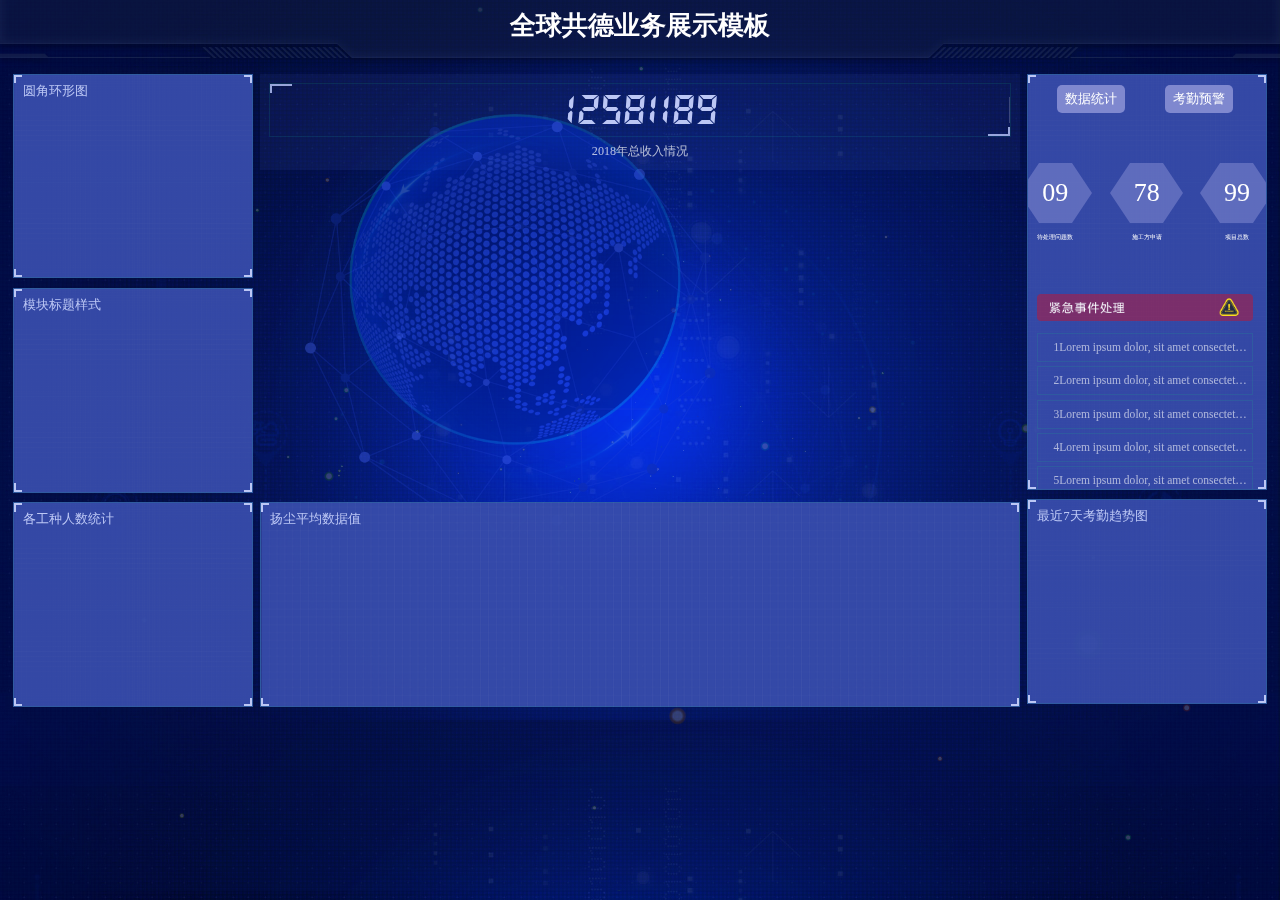
<file: 全球共德数据大屏/全球共德数据大屏/index.html>
﻿<!doctype html>
<html>

<head>
  <meta charset="utf-8">
  <title>index</title>
  <script type="text/javascript" src="js/jquery.js"></script>
  <link rel="stylesheet" href="css/comon0.css">
</head>
<script>
  $(window).load(function () {
    $(".loading").fadeOut()
  })

  /****/
  $(document).ready(function () {
    var whei = $(window).width()
    $("html").css({
      fontSize: whei / 20
    })
    $(window).resize(function () {
      var whei = $(window).width()
      $("html").css({
        fontSize: whei / 20
      })
    });
  });
</script>
<!-- <script type="text/javascript" src="js/echarts.min.js"></script> -->
<script src="https://cdn.bootcdn.net/ajax/libs/echarts/5.1.2/echarts.min.js"></script>
<script language="JavaScript" src="js/js.js"></script>
<script src="js/drag.js"></script>

<body>
  <div class="canvas" style="opacity: .2">
    <iframe frameborder="0" src="js/index.html" style="width: 100%; height: 100%"></iframe>
  </div>
  <div class="loading">
    <div class="loadbox"> <img src="picture/loading.gif"> 页面加载中... </div>
  </div>
  <div class="head">
    <h1>全球共德业务展示模板</h1>
    <div class="weather">
      <!--<img src="picture/weather.png"><span>多云转小雨</span>--><span id="showTime"></span></div>

    <script>
      var t = null;
      t = setTimeout(time, 1000); //開始运行
      function time() {
        clearTimeout(t); //清除定时器
        dt = new Date();
        var y = dt.getFullYear();
        var mt = dt.getMonth() + 1;
        var day = dt.getDate();
        var h = dt.getHours(); //获取时
        var m = dt.getMinutes(); //获取分
        var s = dt.getSeconds(); //获取秒
        document.getElementById("showTime").innerHTML = y + "年" + mt + "月" + day + "-" + h + "时" + m + "分" + s + "秒";
        t = setTimeout(time, 1000); //设定定时器，循环运行     
      }
    </script>


  </div>
  <div class="mainbox">
    <ul class="clearfix">
      <li>
        <div class="boxall" style="height: 3.2rem" draggable="true">
          <div class="alltitle">圆角环形图</div>
          <div class="allnav" id="ringEchart"></div>
          <div class="boxfoot"></div>
        </div>


        <div class="boxall" style="height: 3.2rem" draggable="true">
          <div class="alltitle">模块标题样式</div>
          <div class="allnav" id="echart5"></div>
          <div class="boxfoot"></div>
        </div>





        <div class="boxall" style="height: 3.2rem" draggable="true">
          <div class="alltitle">各工种人数统计</div>
          <div class="allnav" id="echart2"></div>
          <div class="boxfoot"></div>
        </div>
      </li>
      <li>
        <div class="bar">
          <div class="barbox">
            <ul class="clearfix">
              <li class="pulll_left counter">12581189</li>
              <!-- <li class="pulll_left counter">3912410</li> -->
            </ul>
          </div>
          <div class="barbox2">
            <ul class="clearfix">
              <li class="pulll_left">2018年总收入情况 </li>
              <!-- <li class="pulll_left">2018年总支出情况</li> -->
            </ul>
          </div>
        </div>
        <div class="map">
          <div class="map1"><img src="picture/lbx.png"></div>
          <div class="map2"><img src="picture/jt.png"></div>
          <div class="map3"><img src="picture/map.png"></div>
          <div class="map4" id="map_1"></div>
        </div>
        <div class="avg boxall" style="height: 3.2rem;" draggable="true">
          <div class="alltitle">扬尘平均数据值</div>
          <div class="allnav" id="echart4"></div>
          <div class="boxfoot"></div>
        </div>
      </li>
      <li>
        <!-- <div class="boxall" style="height:.4rem" draggable="true">
          <div class="alltitle">模块标题样式</div>
          <div class="boxfoot"></div>
        </div> -->
        <div class="boxall" style="height: 6.5rem;" id="spec" draggable="false">
          <div class="small_title">
            <span>数据统计</span>
            <span>考勤预警</span>
          </div>
          <div class="nums">
            <div class="num">
              <p class="n">09</p>
              <p class="desc">待处理问题数</p>
            </div>
            <div class="num">
              <p class="n">78</p>
              <p class="desc">施工方申请</p>
            </div>
            <div class="num">
              <p class="n">99</p>
              <p class="desc">项目总数</p>
            </div>
          </div>
          <div class="alltitle"><img src="./images/title.png" alt="" class="tootip_title" style="margin-top: .2rem;">
          </div>
          <div class="wrap">
            <ul>
              <li>
                <p>1Lorem ipsum dolor, sit amet consectetur adipisicing elit. Sequi maxime veritatis, ullam dolorum
                  tenetur quae ducimus cumque laudantium expedita eaque cum quo sunt, quis neque omnis delectus quidem
                  autem? Inventore!</p>
              </li>
              <li>
                <p>2Lorem ipsum dolor, sit amet consectetur adipisicing elit. Sequi maxime veritatis, ullam dolorum
                  tenetur quae ducimus cumque laudantium expedita eaque cum quo sunt, quis neque omnis delectus quidem
                  autem? Inventore!</p>
              </li>
              <li>
                <p>3Lorem ipsum dolor, sit amet consectetur adipisicing elit. Sequi maxime veritatis, ullam dolorum
                  tenetur quae ducimus cumque laudantium expedita eaque cum quo sunt, quis neque omnis delectus quidem
                  autem? Inventore!</p>
              </li>
              <li>
                <p>4Lorem ipsum dolor, sit amet consectetur adipisicing elit. Sequi maxime veritatis, ullam dolorum
                  tenetur quae ducimus cumque laudantium expedita eaque cum quo sunt, quis neque omnis delectus quidem
                  autem? Inventore!</p>
              </li>
              <li>
                <p>5Lorem ipsum dolor, sit amet consectetur adipisicing elit. Sequi maxime veritatis, ullam dolorum
                  tenetur quae ducimus cumque laudantium expedita eaque cum quo sunt, quis neque omnis delectus quidem
                  autem? Inventore!</p>
              </li>
              <li>
                <p>6Lorem ipsum dolor, sit amet consectetur adipisicing elit. Sequi maxime veritatis, ullam dolorum
                  tenetur quae ducimus cumque laudantium expedita eaque cum quo sunt, quis neque omnis delectus quidem
                  autem? Inventore!</p>
              </li>
            </ul>
          </div>
          <div class="boxfoot"></div>
        </div>

        <div class="boxall" style="height: 3.2rem" draggable="true">
          <div class="alltitle">最近7天考勤趋势图</div>
          <div class="allnav" id="kaoqin"></div>
          <div class="boxfoot">
          </div>
        </div>


      </li>
    </ul>
  </div>
  <div class="back"></div>

  <script type="text/javascript" src="js/china.js"></script>
  <script type="text/javascript" src="js/area_echarts.js"></script>
</body>

</html>
</file>
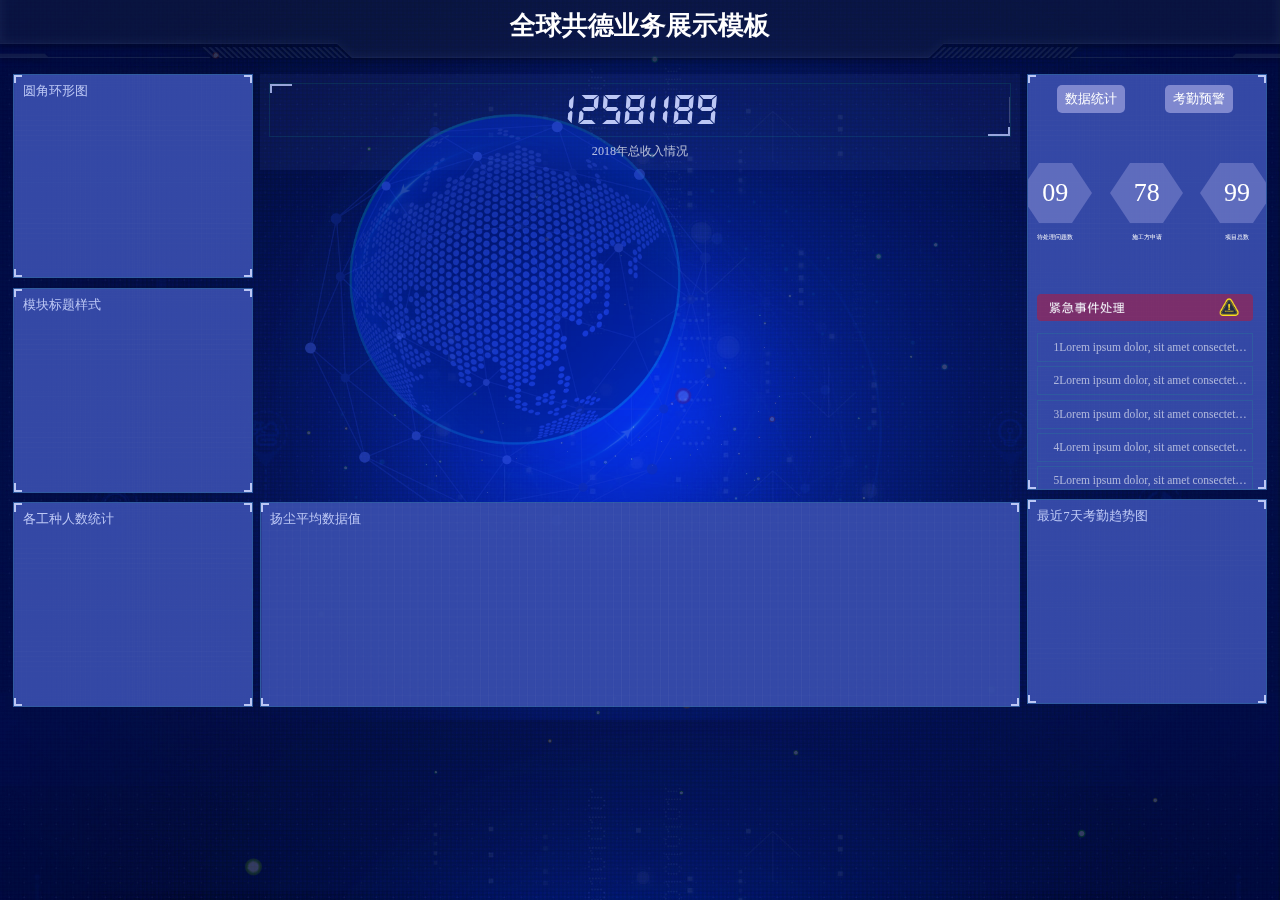
<file: 大数据可视化展板通用模板/大数据可视化展板通用模板/index.html>
﻿<!doctype html>
<html>

<head>
  <meta charset="utf-8">
  <title>index</title>
  <script type="text/javascript" src="js/jquery.js"></script>
  <link rel="stylesheet" href="css/comon0.css">
</head>
<script>
  $(window).load(function () {
    $(".loading").fadeOut()
  })

  /****/
  $(document).ready(function () {
    var whei = $(window).width()
    $("html").css({
      fontSize: whei / 20
    })
    $(window).resize(function () {
      var whei = $(window).width()
      $("html").css({
        fontSize: whei / 20
      })
    });
  });
</script>
<!-- <script type="text/javascript" src="js/echarts.min.js"></script> -->
<script src="https://cdn.bootcdn.net/ajax/libs/echarts/5.1.2/echarts.min.js"></script>
<script language="JavaScript" src="js/js.js"></script>
<script src="js/drag.js"></script>

<body>
  <div class="canvas" style="opacity: .2">
    <iframe frameborder="0" src="js/index.html" style="width: 100%; height: 100%"></iframe>
  </div>
  <div class="loading">
    <div class="loadbox"> <img src="picture/loading.gif"> 页面加载中... </div>
  </div>
  <div class="head">
    <h1>全球共德业务展示模板</h1>
    <div class="weather">
      <!--<img src="picture/weather.png"><span>多云转小雨</span>--><span id="showTime"></span></div>

    <script>
      var t = null;
      t = setTimeout(time, 1000); //開始运行
      function time() {
        clearTimeout(t); //清除定时器
        dt = new Date();
        var y = dt.getFullYear();
        var mt = dt.getMonth() + 1;
        var day = dt.getDate();
        var h = dt.getHours(); //获取时
        var m = dt.getMinutes(); //获取分
        var s = dt.getSeconds(); //获取秒
        document.getElementById("showTime").innerHTML = y + "年" + mt + "月" + day + "-" + h + "时" + m + "分" + s + "秒";
        t = setTimeout(time, 1000); //设定定时器，循环运行     
      }
    </script>


  </div>
  <div class="mainbox">
    <ul class="clearfix">
      <li>
        <div class="boxall" style="height: 3.2rem" draggable="true">
          <div class="alltitle">圆角环形图</div>
          <div class="allnav" id="ringEchart"></div>
          <div class="boxfoot"></div>
        </div>


        <div class="boxall" style="height: 3.2rem" draggable="true">
          <div class="alltitle">模块标题样式</div>
          <div class="allnav" id="echart5"></div>
          <div class="boxfoot"></div>
        </div>





        <div class="boxall" style="height: 3.2rem" draggable="true">
          <div class="alltitle">各工种人数统计</div>
          <div class="allnav" id="echart2"></div>
          <div class="boxfoot"></div>
        </div>
      </li>
      <li>
        <div class="bar">
          <div class="barbox">
            <ul class="clearfix">
              <li class="pulll_left counter">12581189</li>
              <!-- <li class="pulll_left counter">3912410</li> -->
            </ul>
          </div>
          <div class="barbox2">
            <ul class="clearfix">
              <li class="pulll_left">2018年总收入情况 </li>
              <!-- <li class="pulll_left">2018年总支出情况</li> -->
            </ul>
          </div>
        </div>
        <div class="map">
          <div class="map1"><img src="picture/lbx.png"></div>
          <div class="map2"><img src="picture/jt.png"></div>
          <div class="map3"><img src="picture/map.png"></div>
          <div class="map4" id="map_1"></div>
        </div>
        <div class="avg boxall" style="height: 3.2rem;" draggable="true">
          <div class="alltitle">扬尘平均数据值</div>
          <div class="allnav" id="echart4"></div>
          <div class="boxfoot"></div>
        </div>
      </li>
      <li>
        <!-- <div class="boxall" style="height:.4rem" draggable="true">
          <div class="alltitle">模块标题样式</div>
          <div class="boxfoot"></div>
        </div> -->
        <div class="boxall" style="height: 6.5rem;">
          <div class="small_title">
            <span>数据统计</span>
            <span>考勤预警</span>
          </div>
          <div class="nums">
            <div class="num">
              <p class="n">09</p>
              <p class="desc">待处理问题数</p>
            </div>
            <div class="num">
              <p class="n">78</p>
              <p class="desc">施工方申请</p>
            </div>
            <div class="num">
              <p class="n">99</p>
              <p class="desc">项目总数</p>
            </div>
          </div>
          <div class="alltitle"><img src="./images/title.png" alt="" class="tootip_title" style="margin-top: .2rem;">
          </div>
          <div class="wrap">
            <ul>
              <li>
                <p>1Lorem ipsum dolor, sit amet consectetur adipisicing elit. Sequi maxime veritatis, ullam dolorum
                  tenetur quae ducimus cumque laudantium expedita eaque cum quo sunt, quis neque omnis delectus quidem
                  autem? Inventore!</p>
              </li>
              <li>
                <p>2Lorem ipsum dolor, sit amet consectetur adipisicing elit. Sequi maxime veritatis, ullam dolorum
                  tenetur quae ducimus cumque laudantium expedita eaque cum quo sunt, quis neque omnis delectus quidem
                  autem? Inventore!</p>
              </li>
              <li>
                <p>3Lorem ipsum dolor, sit amet consectetur adipisicing elit. Sequi maxime veritatis, ullam dolorum
                  tenetur quae ducimus cumque laudantium expedita eaque cum quo sunt, quis neque omnis delectus quidem
                  autem? Inventore!</p>
              </li>
              <li>
                <p>4Lorem ipsum dolor, sit amet consectetur adipisicing elit. Sequi maxime veritatis, ullam dolorum
                  tenetur quae ducimus cumque laudantium expedita eaque cum quo sunt, quis neque omnis delectus quidem
                  autem? Inventore!</p>
              </li>
              <li>
                <p>5Lorem ipsum dolor, sit amet consectetur adipisicing elit. Sequi maxime veritatis, ullam dolorum
                  tenetur quae ducimus cumque laudantium expedita eaque cum quo sunt, quis neque omnis delectus quidem
                  autem? Inventore!</p>
              </li>
              <li>
                <p>6Lorem ipsum dolor, sit amet consectetur adipisicing elit. Sequi maxime veritatis, ullam dolorum
                  tenetur quae ducimus cumque laudantium expedita eaque cum quo sunt, quis neque omnis delectus quidem
                  autem? Inventore!</p>
              </li>
            </ul>
          </div>
          <div class="boxfoot"></div>
        </div>

        <div class="boxall" style="height: 3.2rem" draggable="true">
          <div class="alltitle">最近7天考勤趋势图</div>
          <div class="allnav" id="kaoqin"></div>
          <div class="boxfoot">
          </div>
        </div>


      </li>
    </ul>
  </div>
  <div class="back"></div>

  <script type="text/javascript" src="js/china.js"></script>
  <script type="text/javascript" src="js/area_echarts.js"></script>
</body>

</html>
</file>
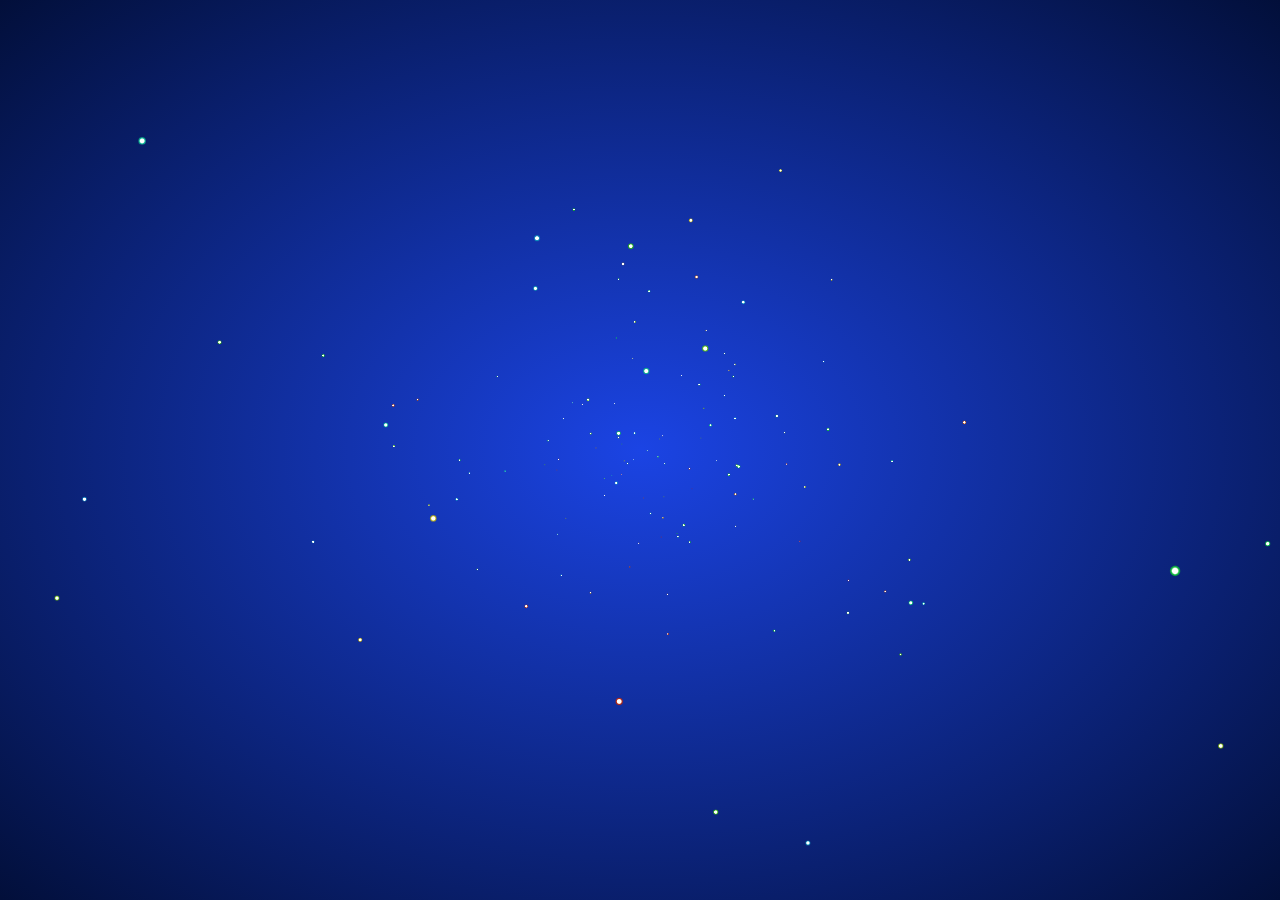
<file: 全球共德数据大屏/全球共德数据大屏/js/index.html>
<html><head>
<meta charset="utf-8">
<title>www.husonghe.com</title>
<style>
html {
  height: 100%;
  background-image: -webkit-radial-gradient(ellipse farthest-corner at center center, #1b44e4 0%, #020f3a 100%);
  background-image: radial-gradient(ellipse farthest-corner at center center, #1b44e4 0%, #020f3a 100%);
  cursor: move;
}

body {
  width: 100%;
  margin: 0;
  overflow: hidden;
}
</style>
</head>

<body>


<canvas id="canv" width="1920" height="572"></canvas>
<script>
var num = 200;
var w = window.innerWidth;
var h = window.innerHeight;
var max = 100;
var _x = 0;
var _y = 0;
var _z = 150;
var dtr = function(d) {
  return d * Math.PI / 180;
};

var rnd = function() {
  return Math.sin(Math.floor(Math.random() * 360) * Math.PI / 180);
};
var dist = function(p1, p2, p3) {
  return Math.sqrt(Math.pow(p2.x - p1.x, 2) + Math.pow(p2.y - p1.y, 2) + Math.pow(p2.z - p1.z, 2));
};

var cam = {
  obj: {
    x: _x,
    y: _y,
    z: _z
  },
  dest: {
    x: 0,
    y: 0,
    z: 1
  },
  dist: {
    x: 0,
    y: 0,
    z: 200
  },
  ang: {
    cplane: 0,
    splane: 0,
    ctheta: 0,
    stheta: 0
  },
  zoom: 1,
  disp: {
    x: w / 2,
    y: h / 2,
    z: 0
  },
  upd: function() {
    cam.dist.x = cam.dest.x - cam.obj.x;
    cam.dist.y = cam.dest.y - cam.obj.y;
    cam.dist.z = cam.dest.z - cam.obj.z;
    cam.ang.cplane = -cam.dist.z / Math.sqrt(cam.dist.x * cam.dist.x + cam.dist.z * cam.dist.z);
    cam.ang.splane = cam.dist.x / Math.sqrt(cam.dist.x * cam.dist.x + cam.dist.z * cam.dist.z);
    cam.ang.ctheta = Math.sqrt(cam.dist.x * cam.dist.x + cam.dist.z * cam.dist.z) / Math.sqrt(cam.dist.x * cam.dist.x + cam.dist.y * cam.dist.y + cam.dist.z * cam.dist.z);
    cam.ang.stheta = -cam.dist.y / Math.sqrt(cam.dist.x * cam.dist.x + cam.dist.y * cam.dist.y + cam.dist.z * cam.dist.z);
  }
};

var trans = {
  parts: {
    sz: function(p, sz) {
      return {
        x: p.x * sz.x,
        y: p.y * sz.y,
        z: p.z * sz.z
      };
    },
    rot: {
      x: function(p, rot) {
        return {
          x: p.x,
          y: p.y * Math.cos(dtr(rot.x)) - p.z * Math.sin(dtr(rot.x)),
          z: p.y * Math.sin(dtr(rot.x)) + p.z * Math.cos(dtr(rot.x))
        };
      },
      y: function(p, rot) {
        return {
          x: p.x * Math.cos(dtr(rot.y)) + p.z * Math.sin(dtr(rot.y)),
          y: p.y,
          z: -p.x * Math.sin(dtr(rot.y)) + p.z * Math.cos(dtr(rot.y))
        };
      },
      z: function(p, rot) {
        return {
          x: p.x * Math.cos(dtr(rot.z)) - p.y * Math.sin(dtr(rot.z)),
          y: p.x * Math.sin(dtr(rot.z)) + p.y * Math.cos(dtr(rot.z)),
          z: p.z
        };
      }
    },
    pos: function(p, pos) {
      return {
        x: p.x + pos.x,
        y: p.y + pos.y,
        z: p.z + pos.z
      };
    }
  },
  pov: {
    plane: function(p) {
      return {
        x: p.x * cam.ang.cplane + p.z * cam.ang.splane,
        y: p.y,
        z: p.x * -cam.ang.splane + p.z * cam.ang.cplane
      };
    },
    theta: function(p) {
      return {
        x: p.x,
        y: p.y * cam.ang.ctheta - p.z * cam.ang.stheta,
        z: p.y * cam.ang.stheta + p.z * cam.ang.ctheta
      };
    },
    set: function(p) {
      return {
        x: p.x - cam.obj.x,
        y: p.y - cam.obj.y,
        z: p.z - cam.obj.z
      };
    }
  },
  persp: function(p) {
    return {
      x: p.x * cam.dist.z / p.z * cam.zoom,
      y: p.y * cam.dist.z / p.z * cam.zoom,
      z: p.z * cam.zoom,
      p: cam.dist.z / p.z
    };
  },
  disp: function(p, disp) {
    return {
      x: p.x + disp.x,
      y: -p.y + disp.y,
      z: p.z + disp.z,
      p: p.p
    };
  },
  steps: function(_obj_, sz, rot, pos, disp) {
    var _args = trans.parts.sz(_obj_, sz);
    _args = trans.parts.rot.x(_args, rot);
    _args = trans.parts.rot.y(_args, rot);
    _args = trans.parts.rot.z(_args, rot);
    _args = trans.parts.pos(_args, pos);
    _args = trans.pov.plane(_args);
    _args = trans.pov.theta(_args);
    _args = trans.pov.set(_args);
    _args = trans.persp(_args);
    _args = trans.disp(_args, disp);
    return _args;
  }
};

(function() {
  "use strict";
  var threeD = function(param) {
    this.transIn = {};
    this.transOut = {};
    this.transIn.vtx = (param.vtx);
    this.transIn.sz = (param.sz);
    this.transIn.rot = (param.rot);
    this.transIn.pos = (param.pos);
  };

  threeD.prototype.vupd = function() {
    this.transOut = trans.steps(

      this.transIn.vtx,
      this.transIn.sz,
      this.transIn.rot,
      this.transIn.pos,
      cam.disp
    );
  };

  var Build = function() {
    this.vel = 0.04;
    this.lim = 360;
    this.diff = 200;
    this.initPos = 100;
    this.toX = _x;
    this.toY = _y;
    this.go();
  };

  Build.prototype.go = function() {
    this.canvas = document.getElementById("canv");
    this.canvas.width = window.innerWidth;
    this.canvas.height = window.innerHeight;
    this.$ = canv.getContext("2d");
    this.$.globalCompositeOperation = 'source-over';
    this.varr = [];
    this.dist = [];
    this.calc = [];

    for (var i = 0, len = num; i < len; i++) {
      this.add();
    }

    this.rotObj = {
      x: 0,
      y: 0,
      z: 0
    };
    this.objSz = {
      x: w / 5,
      y: h / 5,
      z: w / 5
    };
  };

  Build.prototype.add = function() {
    this.varr.push(new threeD({
      vtx: {
        x: rnd(),
        y: rnd(),
        z: rnd()
      },
      sz: {
        x: 0,
        y: 0,
        z: 0
      },
      rot: {
        x: 20,
        y: -20,
        z: 0
      },
      pos: {
        x: this.diff * Math.sin(360 * Math.random() * Math.PI / 180),
        y: this.diff * Math.sin(360 * Math.random() * Math.PI / 180),
        z: this.diff * Math.sin(360 * Math.random() * Math.PI / 180)
      }
    }));
    this.calc.push({
      x: 360 * Math.random(),
      y: 360 * Math.random(),
      z: 360 * Math.random()
    });
  };

  Build.prototype.upd = function() {
    cam.obj.x += (this.toX - cam.obj.x) * 0.05;
    cam.obj.y += (this.toY - cam.obj.y) * 0.05;
  };

  Build.prototype.draw = function() {
    this.$.clearRect(0, 0, this.canvas.width, this.canvas.height);
    cam.upd();
    this.rotObj.x += 0.1;
    this.rotObj.y += 0.1;
    this.rotObj.z += 0.1;

    for (var i = 0; i < this.varr.length; i++) {
      for (var val in this.calc[i]) {
        if (this.calc[i].hasOwnProperty(val)) {
          this.calc[i][val] += this.vel;
          if (this.calc[i][val] > this.lim) this.calc[i][val] = 0;
        }
      }

      this.varr[i].transIn.pos = {
        x: this.diff * Math.cos(this.calc[i].x * Math.PI / 180),
        y: this.diff * Math.sin(this.calc[i].y * Math.PI / 180),
        z: this.diff * Math.sin(this.calc[i].z * Math.PI / 180)
      };
      this.varr[i].transIn.rot = this.rotObj;
      this.varr[i].transIn.sz = this.objSz;
      this.varr[i].vupd();
      if (this.varr[i].transOut.p < 0) continue;
      var g = this.$.createRadialGradient(this.varr[i].transOut.x, this.varr[i].transOut.y, this.varr[i].transOut.p, this.varr[i].transOut.x, this.varr[i].transOut.y, this.varr[i].transOut.p * 2);
      this.$.globalCompositeOperation = 'lighter';
      g.addColorStop(0, 'hsla(255, 255%, 255%, 1)');
      g.addColorStop(.5, 'hsla(' + (i + 2) + ',85%, 40%,1)');
      g.addColorStop(1, 'hsla(' + (i) + ',85%, 40%,.5)');
      this.$.fillStyle = g;
      this.$.beginPath();
      this.$.arc(this.varr[i].transOut.x, this.varr[i].transOut.y, this.varr[i].transOut.p * 2, 0, Math.PI * 2, false);
      this.$.fill();
      this.$.closePath();
    }
  };
  Build.prototype.anim = function() {
    window.requestAnimationFrame = (function() {
      return window.requestAnimationFrame ||
        function(callback, element) {
          window.setTimeout(callback, 1000 / 60);
        };
    })();
    var anim = function() {
      this.upd();
      this.draw();
      window.requestAnimationFrame(anim);

    }.bind(this);
    window.requestAnimationFrame(anim);
  };

  Build.prototype.run = function() {
    this.anim();

    window.addEventListener('mousemove', function(e) {
      this.toX = (e.clientX - this.canvas.width / 2) * -0.8;
      this.toY = (e.clientY - this.canvas.height / 2) * 0.8;
    }.bind(this));
    window.addEventListener('touchmove', function(e) {
      e.preventDefault();
      this.toX = (e.touches[0].clientX - this.canvas.width / 2) * -0.8;
      this.toY = (e.touches[0].clientY - this.canvas.height / 2) * 0.8;
    }.bind(this));
    window.addEventListener('mousedown', function(e) {
      for (var i = 0; i < 100; i++) {
        this.add();
      }
    }.bind(this));
    window.addEventListener('touchstart', function(e) {
      e.preventDefault();
      for (var i = 0; i < 100; i++) {
        this.add();
      }
    }.bind(this));
  };
  var app = new Build();
  app.run();
})();
window.addEventListener('resize', function() {
  canvas.width = w = window.innerWidth;
  canvas.height = h = window.innerHeight;
}, false);
</script>
</body></html>
</file>
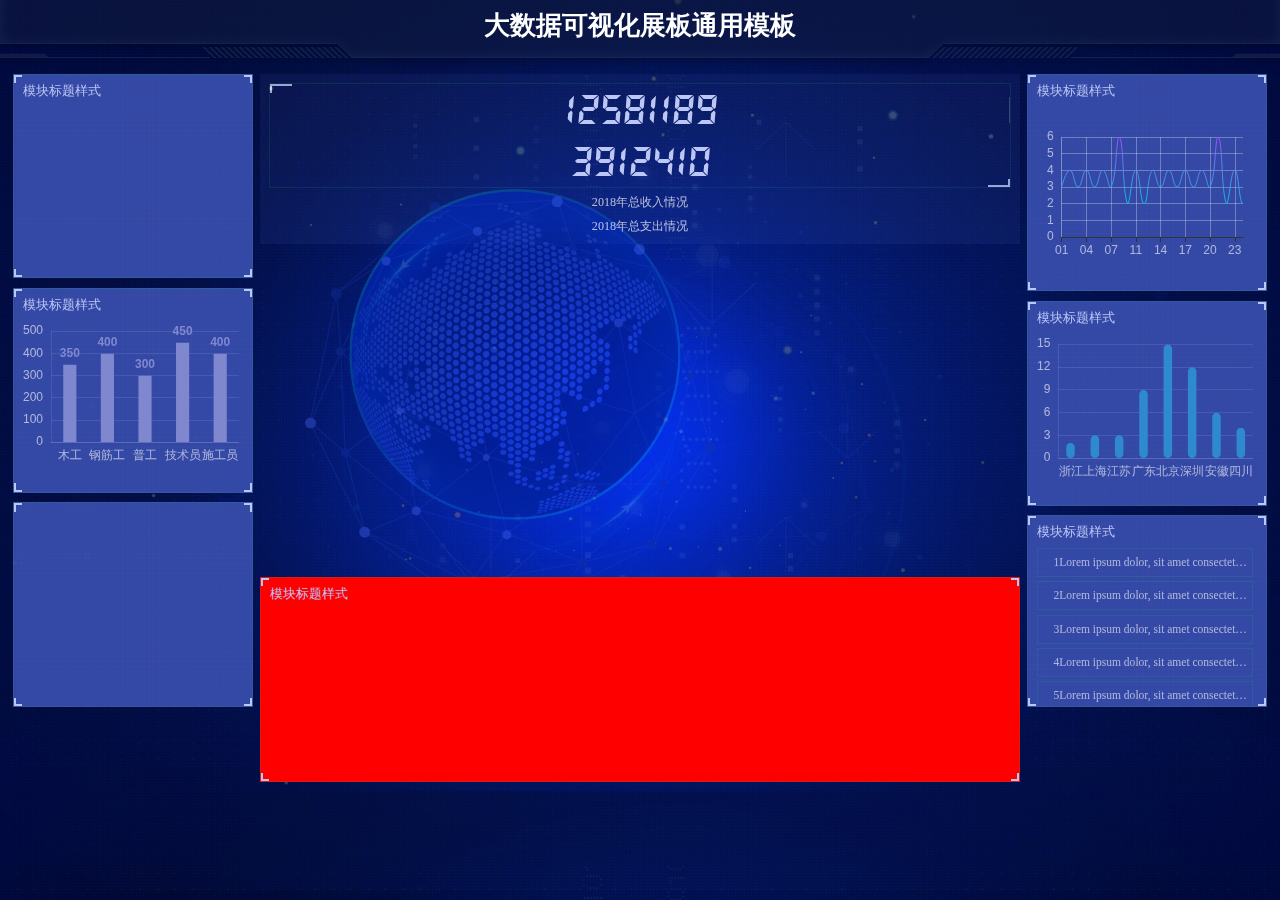
<file: 全球共德数据大屏/全球共德数据大屏/index - 副本.html>
﻿<!doctype html>
<html>

<head>
  <meta charset="utf-8">
  <title>index</title>
  <script type="text/javascript" src="js/jquery.js"></script>
  <link rel="stylesheet" href="css/comon0.css">
</head>
<script>
  $(window).load(function () {
    $(".loading").fadeOut()
  })

  /****/
  $(document).ready(function () {
    var whei = $(window).width()
    $("html").css({
      fontSize: whei / 20
    })
    $(window).resize(function () {
      var whei = $(window).width()
      $("html").css({
        fontSize: whei / 20
      })
    });
  });
</script>
<script type="text/javascript" src="js/echarts.min.js"></script>
<script language="JavaScript" src="js/js.js"></script>
<script src="js/drag.js"></script>

<body>
  <div class="canvas" style="opacity: .2">
    <iframe frameborder="0" src="js/index.html" style="width: 100%; height: 100%"></iframe>
  </div>
  <div class="loading">
    <div class="loadbox"> <img src="picture/loading.gif"> 页面加载中... </div>
  </div>
  <div class="head">
    <h1>大数据可视化展板通用模板</h1>
    <div class="weather">
      <!--<img src="picture/weather.png"><span>多云转小雨</span>--><span id="showTime"></span></div>

    <script>
      var t = null;
      t = setTimeout(time, 1000); //開始运行
      function time() {
        clearTimeout(t); //清除定时器
        dt = new Date();
        var y = dt.getFullYear();
        var mt = dt.getMonth() + 1;
        var day = dt.getDate();
        var h = dt.getHours(); //获取时
        var m = dt.getMinutes(); //获取分
        var s = dt.getSeconds(); //获取秒
        document.getElementById("showTime").innerHTML = y + "年" + mt + "月" + day + "-" + h + "时" + m + "分" + s + "秒";
        t = setTimeout(time, 1000); //设定定时器，循环运行     
      }
    </script>


  </div>
  <div class="mainbox">
    <ul class="clearfix">
      <li>
        <div class="boxall" style="height: 3.2rem" draggable="true">
          <div class="alltitle">模块标题样式</div>
          <div class="allnav" id="echart1"></div>
          <div class="boxfoot"></div>
        </div>
        <div class="boxall" style="height: 3.2rem" draggable="true">
          <div class="alltitle">模块标题样式</div>
          <div class="allnav" id="echart2"></div>
          <div class="boxfoot"></div>
        </div>
        <div class="boxall" style="height: 3.2rem" draggable="true">
          <div style="height:100%; width: 100%;">
            <div class="sy" id="fb1"></div>
            <div class="sy" id="fb2"></div>
            <div class="sy" id="fb3"></div>
          </div>
          <div class="boxfoot">

          </div>
        </div>
      </li>
      <li>
        <div class="bar">
          <div class="barbox">
            <ul class="clearfix">
              <li class="pulll_left counter">12581189</li>
              <li class="pulll_left counter">3912410</li>
            </ul>
          </div>
          <div class="barbox2">
            <ul class="clearfix">
              <li class="pulll_left">2018年总收入情况 </li>
              <li class="pulll_left">2018年总支出情况</li>
            </ul>
          </div>
        </div>
        <div class="map">
          <div class="map1"><img src="picture/lbx.png"></div>
          <div class="map2"><img src="picture/jt.png"></div>
          <div class="map3"><img src="picture/map.png"></div>
          <div class="map4" id="map_1"></div>
        </div>
        <div class="avg boxall" style="height: 3.2rem;background: red;" draggable="true">
          <div class="alltitle">模块标题样式</div>
          <div class="allnav" id="echart22"></div>
          <div class="boxfoot"></div>
        </div>
      </li>
      <li>
        <div class="boxall" style="height:3.4rem" draggable="true">
          <div class="alltitle">模块标题样式</div>
          <div class="allnav" id="echart4"></div>
          <div class="boxfoot"></div>
        </div>
        <div class="boxall" style="height: 3.2rem" draggable="true">
          <div class="alltitle">模块标题样式</div>
          <div class="allnav" id="echart5"></div>
          <div class="boxfoot"></div>
        </div>
        <div class="boxall" style="height: 3rem" draggable="true">
          <div class="alltitle">模块标题样式</div>
          <div class="wrap">
            <ul>
              <li>
                <p>1Lorem ipsum dolor, sit amet consectetur adipisicing elit. Sequi maxime veritatis, ullam dolorum
                  tenetur quae ducimus cumque laudantium expedita eaque cum quo sunt, quis neque omnis delectus quidem
                  autem? Inventore!</p>
              </li>
              <li>
                <p>2Lorem ipsum dolor, sit amet consectetur adipisicing elit. Sequi maxime veritatis, ullam dolorum
                  tenetur quae ducimus cumque laudantium expedita eaque cum quo sunt, quis neque omnis delectus quidem
                  autem? Inventore!</p>
              </li>
              <li>
                <p>3Lorem ipsum dolor, sit amet consectetur adipisicing elit. Sequi maxime veritatis, ullam dolorum
                  tenetur quae ducimus cumque laudantium expedita eaque cum quo sunt, quis neque omnis delectus quidem
                  autem? Inventore!</p>
              </li>
              <li>
                <p>4Lorem ipsum dolor, sit amet consectetur adipisicing elit. Sequi maxime veritatis, ullam dolorum
                  tenetur quae ducimus cumque laudantium expedita eaque cum quo sunt, quis neque omnis delectus quidem
                  autem? Inventore!</p>
              </li>
              <li>
                <p>5Lorem ipsum dolor, sit amet consectetur adipisicing elit. Sequi maxime veritatis, ullam dolorum
                  tenetur quae ducimus cumque laudantium expedita eaque cum quo sunt, quis neque omnis delectus quidem
                  autem? Inventore!</p>
              </li>
              <li>
                <p>6Lorem ipsum dolor, sit amet consectetur adipisicing elit. Sequi maxime veritatis, ullam dolorum
                  tenetur quae ducimus cumque laudantium expedita eaque cum quo sunt, quis neque omnis delectus quidem
                  autem? Inventore!</p>
              </li>
            </ul>
          </div>
          <div class="boxfoot"></div>
        </div>
      </li>
    </ul>
  </div>
  <div class="back"></div>


  <script type="text/javascript" src="js/china.js"></script>
  <script type="text/javascript" src="js/area_echarts.js"></script>
</body>

</html>
</file>
<file: 全球共德数据大屏/全球共德数据大屏/css/comon0.css>
﻿@charset "utf-8";
/* CSS Document */
*{
	-webkit-box-sizing: border-box;
	-moz-box-sizing: border-box;
	box-sizing: border-box}
*,body{padding:0px;	margin:0px;color: #222;font-family: "微软雅黑";}
@font-face{font-family:electronicFont;src:url(../font/DS-DIGIT.TTF)}
body{ background:#000d4a url(../images/bg.jpg) center top; background-size:cover;color:#666;font-size: .1rem;overflow-x: hidden;}
li{ list-style-type:none;}
table{}
i{ margin:0px; padding:0px; text-indent:0px;}
img{ border:none; max-width: 100%;}
a{ text-decoration:none; color:#399bff;}
a.active,a:focus{ outline:none!important; text-decoration:none;}
ol,ul,p,h1,h2,h3,h4,h5,h6{ padding:0; margin:0}
a:hover{ color:#06c; text-decoration: none!important}


.clearfix:after, .clearfix:before {
	display: table;
	content: " "
}
 .clearfix:after {
	clear: both
}
.pulll_left{float:left;}
.pulll_right{float:right;}
/*谷哥滚动条样式*/

  ::-webkit-scrollbar {width:5px;height:5px;position:absolute}
  ::-webkit-scrollbar-thumb {background-color:#5bc0de}
  ::-webkit-scrollbar-track {background-color:#ddd}

/***/
.canvas{position: absolute; width:100%; left: 0; top: 0; height: 99%; z-index: 1;}

.allnav{height: calc(100% - 30px);}
.loading{position:fixed; left:0; top:0; font-size:18px; z-index:100000000;width:100%; height:100%; background:#1a1a1c; text-align:center;}
.loadbox{position:absolute; width:160px;height:150px; color: #aaa; left:50%; top:50%; margin-top:-100px; margin-left:-75px;}
.loadbox img{ margin:10px auto; display:block; width:40px;}

.copyright{ background:rgba(19,31,64,.32); border: 1px solid rgba(255,255,255,.05); line-height:.5rem; text-align: center; padding-right: 15px; bottom: 0; color:rgba(255,255,255,.7); font-size: .16rem; }

.head{ height:1.05rem; background: url(../images/head_bg.png) no-repeat center center; background-size: 100% 100%; position: relative; z-index: 100;}
.head h1{ color:#fff; text-align: center; font-size: .4rem; line-height:.8rem;}
.head h1 img{ width:1.5rem; display: inline-block; vertical-align: middle; margin-right: .2rem}
.weather{ position:absolute; right:.3rem; top:0; line-height: .75rem;}
.weather img{ width:.37rem; display: inline-block; vertical-align: middle;}
.weather span{color:rgba(255,255,255,.7); font-size: .18rem; padding-right: .1rem;}
.mainbox{ padding:.1rem .1rem 0rem .1rem;}
.mainbox>ul{}
.mainbox>ul>li{ float: left; padding: 0 .1rem}

.mainbox>ul>li{ width: 20%}
.mainbox>ul>li:nth-child(2){ width: 60%;padding: 0}

.boxall{ border: 1px solid rgba(25,186,139,.17); padding:0 .2rem .4rem .15rem;  background: rgba(255,255,255,.04) url(../images/bg.png); background-size: 100% auto; position: relative; margin-bottom: .15rem; z-index: 10;overflow: hidden;}
.boxall:before,
.boxall:after{ position:absolute; width: .1rem; height: .1rem; content: "";  border-top: 2px solid #BCC7F5; top: 0;}
.boxall:before,.boxfoot:before{border-left: 2px solid #BCC7F5;left: 0;}
.boxall:after,.boxfoot:after{border-right: 2px solid #BCC7F5; right: 0;}
.alltitle{ font-size:.2rem; color:#BCC7F5; line-height: .5rem;}

.boxfoot{ position:absolute; bottom: 0; width: 100%; left: 0;}
.boxfoot:before,
.boxfoot:after{ position:absolute; width: .1rem; height: .1rem;  content: "";border-bottom: 2px solid #BCC7F5; bottom: 0;}

.bar{background:rgba(101,132,226,.1); padding: .15rem;}
.barbox li,.barbox2 li{ width:100%; text-align: center; position: relative; z-index: 100;}
.barbox:before,
.barbox:after{ position:absolute; width: .3rem; height: .1rem; content: ""; }
.barbox:before{border-left: 2px solid #BCC7F5;left: 0;border-top: 2px solid #BCC7F5; }
.barbox:after{border-right: 2px solid #BCC7F5; right: 0; bottom: 0;border-bottom: 2px solid #BCC7F5; }

.barbox li:first-child:before{ position:absolute; content: ""; height:50%; width: 1px; background: rgba(255,255,255,.2); right: 0; top: 25%;}

.barbox{  border: 1px solid rgba(25,186,139,.17); position: relative;}
.barbox li{ font-size: .7rem; color: #BCC7F5; padding: .05rem 0;  font-family:electronicFont; font-weight: bold;}
.barbox2 li{ font-size: .19rem; color:rgba(255,255,255,.7); padding-top: .1rem;}

.map{  position:relative; height: 5rem; z-index: 9;}
.map4{ width: 200%; height:7rem;  position: relative; left: -50%; top: -36%; margin-top: .2rem; z-index: 5;}
.map1,.map2,.map3{ position:absolute; opacity: .5}
.map1{ width:6.43rem; z-index: 2;top:-1rem; left: .7rem;  animation: myfirst2 15s infinite linear;}
.map2{ width:5.66rem; top:-.85rem; left:1.2rem; z-index: 3; opacity: 0.2; animation: myfirst 10s infinite linear;}
.map3{ width:5.18rem; top:-1.07rem; left: 1.4rem; z-index: 1;}





.tabs { text-align: center; padding: .1rem 0 0 0;}
.tabs a {
    position: relative;
    display: inline-block;
    margin-left: 1px;
    padding:.05rem .2rem;
    color: #898989;
    transition: all .3s ease-out 0s;
    font-size: 14px;
}
.tabs li{ display:inline-block;}
.tabs a:after {
    position: absolute;
    width: 1px;
    height: 10px;
    background-color: rgba(255,255,255,.1);
    content: '';
	 margin-left:0; right:-1px;    margin-top: 7px;
	
	
}
.tabs li a.active {border: 1px solid rgba(25,186,139,.17); background: rgba(255,255,255,.05); color:#fff;}

.tit02{ text-align:center; margin: .1rem 0; position: relative}
.tit02 span{border: 1px solid rgba(25,186,139,.17); letter-spacing: 2px; padding: .01rem .2rem; background: rgba(255,255,255,.05);  font-size: .18rem;  color: #49bcf7;}
.tit02:before,.tit02:after{ position:absolute; width:26%; height: 1px;background: rgba(25,186,139,.2);  content: ""; top: .12rem;}
.tit02:after{ right:0;}
.tit02:before{ left:0;}

.wrap{ height:2.54rem; overflow: hidden;}
.wrap li{  line-height:.42rem; height:.42rem; font-size: .18rem; text-indent: .24rem; margin-bottom: .1rem; }
.wrap li p{border: 1px solid rgba(25,186,139,.17);color: rgba(255,255,255,.6); 
  white-space:nowrap;/*规定段落中的文本不进行换行*/
  overflow:hidden;/*内容会被修剪，并且其余内容是不可见的。*/
  text-overflow:ellipsis;/*显示省略号来代表被修剪的文本*/}
.sy{ float:left; width: 33%; height:95%; margin-top: .25rem;}


.adduser{ height:1.5rem; overflow: hidden;}
.adduser li{height:.5rem;}
.adduser img{ width: .40rem; border-radius: .5rem; margin-right: .1rem; display: inline-block; vertical-align: middle;}
.adduser span{  line-height:.5rem; font-size: .18rem;color: rgba(255,255,255,.6); }

.sycm ul{ margin-left:-.5rem;margin-right:-.5rem;  padding: .16rem 0;}
.sycm li{ float: left; width: 33.33%; text-align: center; position: relative}
.sycm li:before{ position:absolute; content: ""; height:30%; width: 1px; background: rgba(255,255,255,.1); right: 0; top: 15%;}
.sycm li:last-child:before{ width: 0;}

.sycm li h2{ font-size:.3rem; color: #c5ccff;}
.sycm li span{ font-size:.18rem; color: #fff; opacity: .5;}

@keyframes myfirst2
{
from {transform: rotate(0deg);}
to {transform: rotate(359deg);}
}

@keyframes myfirst
{
from {transform: rotate(0deg);}
to {transform: rotate(-359deg);}
}


/*Plugin CSS*/
.str_wrap {
	overflow:hidden;
	width:100%;
	position:relative;
	-moz-user-select: none;
	-khtml-user-select: none;
	user-select: none;  
	white-space:nowrap;
}


.str_move { 
	white-space:nowrap;
	position:absolute; 
	top:0; 
	left:0;
	cursor:move;
}
.str_move_clone {
	display:inline-block;
	vertical-align:top;
	position:absolute; 
	left:100%;
	top:0;
}
.str_vertical .str_move_clone {
	left:0;
	top:100%;
}
.str_down .str_move_clone {
	left:0;
	bottom:100%;
}
.str_vertical .str_move,
.str_down .str_move {
	white-space:normal;
	width:100%;
}
.str_static .str_move,
.no_drag .str_move,
.noStop .str_move{
	cursor:inherit;
}
.str_wrap img {
	max-width:none !important;	
}
.small_title{
  margin: 10px 0 ;
  display: flex;
  justify-content: space-around;
}
.small_title>span{
  display: inline-block;
  color: #FFFFFF;
  font-size: 13px;
  padding: 5px 8px;
  background: #7F88CF;
  border-radius: 5px;
  -webkit-border-radius: 5px;
  -moz-border-radius: 5px;
  -ms-border-radius: 5px;
  -o-border-radius: 5px;
}
.nums{
  display: flex;
  justify-content: space-between;
}
.nums .num{
  margin: 40px 0;
}
.nums .num p{
  color: #FFFFFF;
  text-align: center;
}
.nums .num p sup{
  color: #FFFFFF;
}
.nums .num p:nth-child(1){
  /* padding: 10px; */  
  margin: 0 auto;
  font-size: 26px;
  display: block;
  width: 33px;
  height: 60px;
  line-height: 60px;
  background-color: hsla(233, 45%, 65%, .58);
  position: relative;
  margin-bottom: 10px;
}
.nums .num p:nth-child(1)::before{
  content: "";
  width: 0;
  height: 0;
  position: absolute;
  left: -20px;
  top: 0;
  border-right: 20px solid hsla(233, 45%, 65%, .58);
  border-top: 30px solid transparent;
  border-bottom: 30px solid transparent;
}
.nums .num p:nth-child(1)::after{
  content: "";
    width: 0;
    height: 0;
    position: absolute;
    right: -20px;
    top: 0;
    border-left: 20px solid hsla(233, 45%, 65%, .58);
    border-top: 30px solid transparent;
    border-bottom: 30px solid transparent;
}
</file>
<file: 大数据可视化展板通用模板/大数据可视化展板通用模板/css/comon0.css>
﻿@charset "utf-8";
/* CSS Document */
*{
	-webkit-box-sizing: border-box;
	-moz-box-sizing: border-box;
	box-sizing: border-box}
*,body{padding:0px;	margin:0px;color: #222;font-family: "微软雅黑";}
@font-face{font-family:electronicFont;src:url(../font/DS-DIGIT.TTF)}
body{ background:#000d4a url(../images/bg.jpg) center top; background-size:cover;color:#666;font-size: .1rem;overflow-x: hidden;}
li{ list-style-type:none;}
table{}
i{ margin:0px; padding:0px; text-indent:0px;}
img{ border:none; max-width: 100%;}
a{ text-decoration:none; color:#399bff;}
a.active,a:focus{ outline:none!important; text-decoration:none;}
ol,ul,p,h1,h2,h3,h4,h5,h6{ padding:0; margin:0}
a:hover{ color:#06c; text-decoration: none!important}


.clearfix:after, .clearfix:before {
	display: table;
	content: " "
}
 .clearfix:after {
	clear: both
}
.pulll_left{float:left;}
.pulll_right{float:right;}
/*谷哥滚动条样式*/

  ::-webkit-scrollbar {width:5px;height:5px;position:absolute}
  ::-webkit-scrollbar-thumb {background-color:#5bc0de}
  ::-webkit-scrollbar-track {background-color:#ddd}

/***/
.canvas{position: absolute; width:100%; left: 0; top: 0; height: 99%; z-index: 1;}

.allnav{height: calc(100% - 30px);}
.loading{position:fixed; left:0; top:0; font-size:18px; z-index:100000000;width:100%; height:100%; background:#1a1a1c; text-align:center;}
.loadbox{position:absolute; width:160px;height:150px; color: #aaa; left:50%; top:50%; margin-top:-100px; margin-left:-75px;}
.loadbox img{ margin:10px auto; display:block; width:40px;}

.copyright{ background:rgba(19,31,64,.32); border: 1px solid rgba(255,255,255,.05); line-height:.5rem; text-align: center; padding-right: 15px; bottom: 0; color:rgba(255,255,255,.7); font-size: .16rem; }

.head{ height:1.05rem; background: url(../images/head_bg.png) no-repeat center center; background-size: 100% 100%; position: relative; z-index: 100;}
.head h1{ color:#fff; text-align: center; font-size: .4rem; line-height:.8rem;}
.head h1 img{ width:1.5rem; display: inline-block; vertical-align: middle; margin-right: .2rem}
.weather{ position:absolute; right:.3rem; top:0; line-height: .75rem;}
.weather img{ width:.37rem; display: inline-block; vertical-align: middle;}
.weather span{color:rgba(255,255,255,.7); font-size: .18rem; padding-right: .1rem;}
.mainbox{ padding:.1rem .1rem 0rem .1rem;}
.mainbox>ul{}
.mainbox>ul>li{ float: left; padding: 0 .1rem}

.mainbox>ul>li{ width: 20%}
.mainbox>ul>li:nth-child(2){ width: 60%;padding: 0}

.boxall{ border: 1px solid rgba(25,186,139,.17); padding:0 .2rem .4rem .15rem;  background: rgba(255,255,255,.04) url(../images/bg.png); background-size: 100% auto; position: relative; margin-bottom: .15rem; z-index: 10;overflow: hidden;}
.boxall:before,
.boxall:after{ position:absolute; width: .1rem; height: .1rem; content: "";  border-top: 2px solid #BCC7F5; top: 0;}
.boxall:before,.boxfoot:before{border-left: 2px solid #BCC7F5;left: 0;}
.boxall:after,.boxfoot:after{border-right: 2px solid #BCC7F5; right: 0;}
.alltitle{ font-size:.2rem; color:#BCC7F5; line-height: .5rem;}

.boxfoot{ position:absolute; bottom: 0; width: 100%; left: 0;}
.boxfoot:before,
.boxfoot:after{ position:absolute; width: .1rem; height: .1rem;  content: "";border-bottom: 2px solid #BCC7F5; bottom: 0;}

.bar{background:rgba(101,132,226,.1); padding: .15rem;}
.barbox li,.barbox2 li{ width:100%; text-align: center; position: relative; z-index: 100;}
.barbox:before,
.barbox:after{ position:absolute; width: .3rem; height: .1rem; content: ""; }
.barbox:before{border-left: 2px solid #BCC7F5;left: 0;border-top: 2px solid #BCC7F5; }
.barbox:after{border-right: 2px solid #BCC7F5; right: 0; bottom: 0;border-bottom: 2px solid #BCC7F5; }

.barbox li:first-child:before{ position:absolute; content: ""; height:50%; width: 1px; background: rgba(255,255,255,.2); right: 0; top: 25%;}

.barbox{  border: 1px solid rgba(25,186,139,.17); position: relative;}
.barbox li{ font-size: .7rem; color: #BCC7F5; padding: .05rem 0;  font-family:electronicFont; font-weight: bold;}
.barbox2 li{ font-size: .19rem; color:rgba(255,255,255,.7); padding-top: .1rem;}

.map{  position:relative; height: 5rem; z-index: 9;}
.map4{ width: 200%; height:7rem;  position: relative; left: -50%; top: -36%; margin-top: .2rem; z-index: 5;}
.map1,.map2,.map3{ position:absolute; opacity: .5}
.map1{ width:6.43rem; z-index: 2;top:-1rem; left: .7rem;  animation: myfirst2 15s infinite linear;}
.map2{ width:5.66rem; top:-.85rem; left:1.2rem; z-index: 3; opacity: 0.2; animation: myfirst 10s infinite linear;}
.map3{ width:5.18rem; top:-1.07rem; left: 1.4rem; z-index: 1;}





.tabs { text-align: center; padding: .1rem 0 0 0;}
.tabs a {
    position: relative;
    display: inline-block;
    margin-left: 1px;
    padding:.05rem .2rem;
    color: #898989;
    transition: all .3s ease-out 0s;
    font-size: 14px;
}
.tabs li{ display:inline-block;}
.tabs a:after {
    position: absolute;
    width: 1px;
    height: 10px;
    background-color: rgba(255,255,255,.1);
    content: '';
	 margin-left:0; right:-1px;    margin-top: 7px;
	
	
}
.tabs li a.active {border: 1px solid rgba(25,186,139,.17); background: rgba(255,255,255,.05); color:#fff;}

.tit02{ text-align:center; margin: .1rem 0; position: relative}
.tit02 span{border: 1px solid rgba(25,186,139,.17); letter-spacing: 2px; padding: .01rem .2rem; background: rgba(255,255,255,.05);  font-size: .18rem;  color: #49bcf7;}
.tit02:before,.tit02:after{ position:absolute; width:26%; height: 1px;background: rgba(25,186,139,.2);  content: ""; top: .12rem;}
.tit02:after{ right:0;}
.tit02:before{ left:0;}

.wrap{ height:2.54rem; overflow: hidden;}
.wrap li{  line-height:.42rem; height:.42rem; font-size: .18rem; text-indent: .24rem; margin-bottom: .1rem; }
.wrap li p{border: 1px solid rgba(25,186,139,.17);color: rgba(255,255,255,.6); 
  white-space:nowrap;/*规定段落中的文本不进行换行*/
  overflow:hidden;/*内容会被修剪，并且其余内容是不可见的。*/
  text-overflow:ellipsis;/*显示省略号来代表被修剪的文本*/}
.sy{ float:left; width: 33%; height:95%; margin-top: .25rem;}


.adduser{ height:1.5rem; overflow: hidden;}
.adduser li{height:.5rem;}
.adduser img{ width: .40rem; border-radius: .5rem; margin-right: .1rem; display: inline-block; vertical-align: middle;}
.adduser span{  line-height:.5rem; font-size: .18rem;color: rgba(255,255,255,.6); }

.sycm ul{ margin-left:-.5rem;margin-right:-.5rem;  padding: .16rem 0;}
.sycm li{ float: left; width: 33.33%; text-align: center; position: relative}
.sycm li:before{ position:absolute; content: ""; height:30%; width: 1px; background: rgba(255,255,255,.1); right: 0; top: 15%;}
.sycm li:last-child:before{ width: 0;}

.sycm li h2{ font-size:.3rem; color: #c5ccff;}
.sycm li span{ font-size:.18rem; color: #fff; opacity: .5;}

@keyframes myfirst2
{
from {transform: rotate(0deg);}
to {transform: rotate(359deg);}
}

@keyframes myfirst
{
from {transform: rotate(0deg);}
to {transform: rotate(-359deg);}
}


/*Plugin CSS*/
.str_wrap {
	overflow:hidden;
	width:100%;
	position:relative;
	-moz-user-select: none;
	-khtml-user-select: none;
	user-select: none;  
	white-space:nowrap;
}


.str_move { 
	white-space:nowrap;
	position:absolute; 
	top:0; 
	left:0;
	cursor:move;
}
.str_move_clone {
	display:inline-block;
	vertical-align:top;
	position:absolute; 
	left:100%;
	top:0;
}
.str_vertical .str_move_clone {
	left:0;
	top:100%;
}
.str_down .str_move_clone {
	left:0;
	bottom:100%;
}
.str_vertical .str_move,
.str_down .str_move {
	white-space:normal;
	width:100%;
}
.str_static .str_move,
.no_drag .str_move,
.noStop .str_move{
	cursor:inherit;
}
.str_wrap img {
	max-width:none !important;	
}
.small_title{
  margin: 10px 0 ;
  display: flex;
  justify-content: space-around;
}
.small_title>span{
  display: inline-block;
  color: #FFFFFF;
  font-size: 13px;
  padding: 5px 8px;
  background: #7F88CF;
  border-radius: 5px;
  -webkit-border-radius: 5px;
  -moz-border-radius: 5px;
  -ms-border-radius: 5px;
  -o-border-radius: 5px;
}
.nums{
  display: flex;
  justify-content: space-between;
}
.nums .num{
  margin: 40px 0;
}
.nums .num p{
  color: #FFFFFF;
  text-align: center;
}
.nums .num p sup{
  color: #FFFFFF;
}
.nums .num p:nth-child(1){
  /* padding: 10px; */
  margin: 0 auto;
  font-size: 26px;
  display: block;
  width: 33px;
  height: 60px;
  line-height: 60px;
  background-color: hsla(233, 45%, 65%, .58);
  position: relative;
  margin-bottom: 10px;
}
.nums .num p:nth-child(1)::before{
  content: "";
  width: 0;
  height: 0;
  position: absolute;
  left: -20px;
  top: 0;
  border-right: 20px solid hsla(233, 45%, 65%, .58);
  border-top: 30px solid transparent;
  border-bottom: 30px solid transparent;
}
.nums .num p:nth-child(1)::after{
  content: "";
    width: 0;
    height: 0;
    position: absolute;
    right: -20px;
    top: 0;
    border-left: 20px solid hsla(233, 45%, 65%, .58);
    border-top: 30px solid transparent;
    border-bottom: 30px solid transparent;
}
</file>
